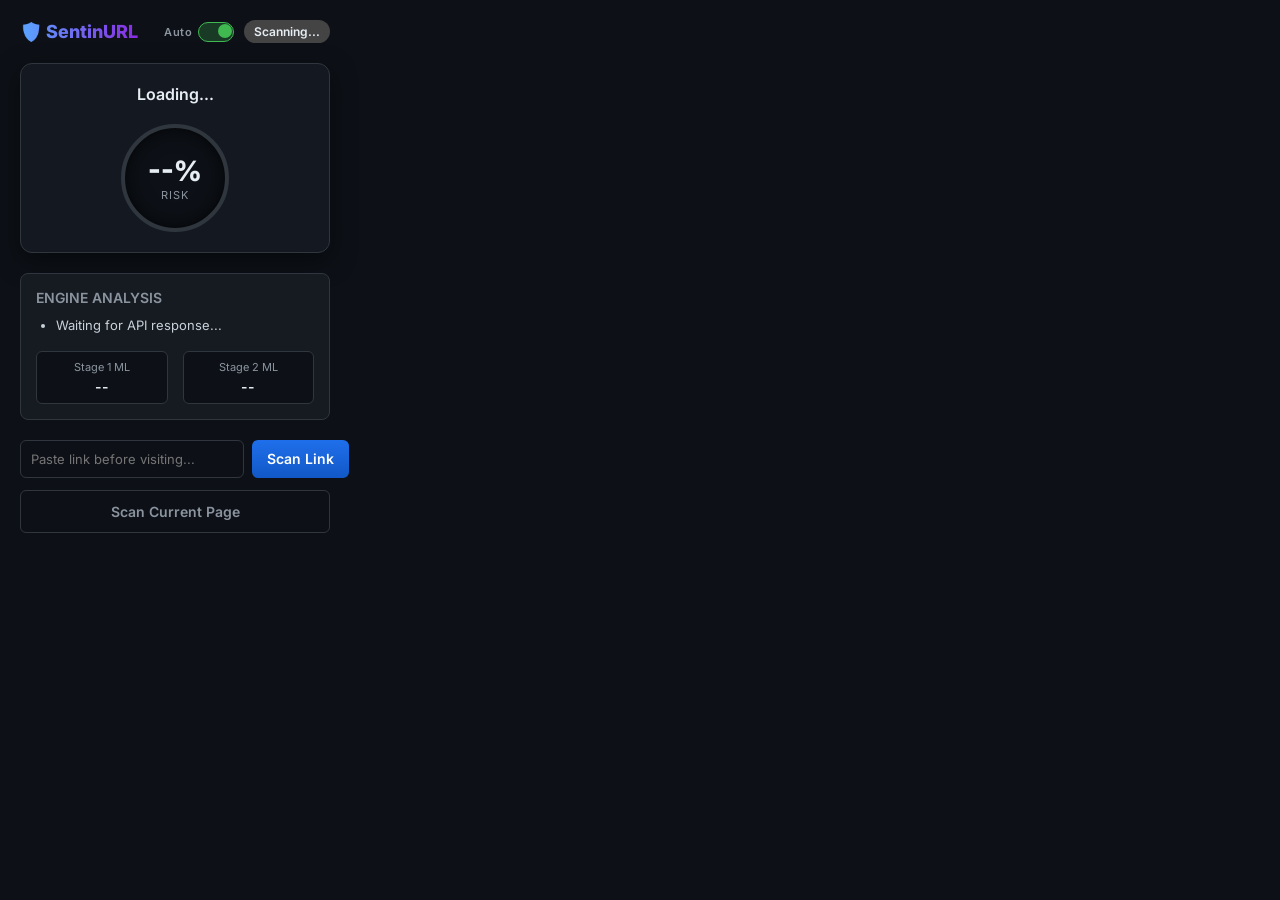
<file: chrome_extension/popup.html>
<!DOCTYPE html>
<html lang="en">
<head>
    <meta charset="UTF-8">
    <meta name="viewport" content="width=device-width, initial-scale=1.0">
    <title>SentinURL Extension</title>
    <link rel="stylesheet" href="popup.css">
    <link href="https://fonts.googleapis.com/css2?family=Inter:wght@400;600;800&display=swap" rel="stylesheet">
</head>
<body>
    <div class="container">
        <header>
            <div class="logo">🛡️ SentinURL</div>
            <div class="header-right">
                <div class="toggle-wrapper" title="Auto-Scan: Automatically scan every site you visit">
                    <span class="toggle-label" id="toggle-label">Auto</span>
                    <label class="switch">
                        <input type="checkbox" id="auto-scan-toggle" checked>
                        <span class="slider"></span>
                    </label>
                </div>
                <div class="status-badge" id="status-badge">Scanning...</div>
            </div>
        </header>

        <section class="main-card" id="main-card">
            <h1 id="domain-name">Loading...</h1>
            <div class="risk-circle" id="risk-circle">
                <span id="risk-score">--%</span>
                <p>RISK</p>
            </div>
        </section>

        <section class="details">
            <h3>Engine Analysis</h3>
            <ul id="analysis-list">
                <li>Waiting for API response...</li>
            </ul>
            
            <div class="metrics">
                <div class="metric">
                    <span class="label">Stage 1 ML</span>
                    <span class="val" id="ml1-val">--</span>
                </div>
                <div class="metric">
                    <span class="label">Stage 2 ML</span>
                    <span class="val" id="ml2-val">--</span>
                </div>
            </div>
        </section>

        <footer>
            <div class="manual-scan">
                <input type="text" id="manual-url" placeholder="Paste link before visiting..." autocomplete="off">
                <button id="manual-scan-btn">Scan Link</button>
            </div>
            <button id="rescan-btn" class="secondary-btn">Scan Current Page</button>
        </footer>
    </div>
    <script src="popup.js"></script>
</body>
</html>
</file>
<file: chrome_extension/popup.css>
html, body {
    margin: 0;
    padding: 0;
    width: 350px;
    min-height: 480px; /* Fixed Opera GX rendering issue */
    font-family: 'Inter', sans-serif;
    background-color: #0d1117;
    color: #e6edf3;
}

.container {
    padding: 20px;
    display: flex;
    flex-direction: column;
    gap: 20px;
}

header {
    display: flex;
    justify-content: space-between;
    align-items: center;
}

.header-right {
    display: flex;
    align-items: center;
    gap: 10px;
}

.logo {
    font-weight: 800;
    font-size: 18px;
    background: linear-gradient(90deg, #58a6ff, #8a2be2);
    -webkit-background-clip: text;
    background-clip: text;
    -webkit-text-fill-color: transparent;
}

.status-badge {
    background: #444;
    padding: 4px 10px;
    border-radius: 12px;
    font-size: 12px;
    font-weight: 600;
}

.status-safe { background: rgba(46, 160, 67, 0.2); color: #3fb950; border: 1px solid #3fb950; }
.status-phish { background: rgba(248, 81, 73, 0.2); color: #ff7b72; border: 1px solid #ff7b72; }

.main-card {
    background: rgba(22, 27, 34, 0.8);
    border: 1px solid #30363d;
    border-radius: 12px;
    padding: 20px;
    text-align: center;
    box-shadow: 0 8px 24px rgba(0,0,0,0.5);
    display: flex;
    flex-direction: column;
    align-items: center;
}

h1 {
    font-size: 16px;
    margin: 0 0 20px 0;
    word-break: break-all;
    font-weight: 600;
}

.risk-circle {
    width: 100px;
    height: 100px;
    border-radius: 50%;
    display: flex;
    flex-direction: column;
    align-items: center;
    justify-content: center;
    background: #0d1117;
    border: 4px solid #30363d;
    box-shadow: inset 0 0 20px rgba(0,0,0,0.8);
    transition: all 0.4s ease;
}

.risk-circle span {
    font-size: 28px;
    font-weight: 800;
}

.risk-circle p {
    margin: 0;
    font-size: 11px;
    letter-spacing: 1px;
    color: #8b949e;
}

.safe-ring { border-color: #3fb950; box-shadow: 0 0 15px rgba(63, 185, 80, 0.4); }
.phish-ring { border-color: #ff7b72; box-shadow: 0 0 20px rgba(255, 123, 114, 0.6); }

.details {
    background: #161b22;
    border-radius: 8px;
    padding: 15px;
    border: 1px solid #30363d;
}

.details h3 {
    margin: 0 0 10px 0;
    font-size: 14px;
    color: #8b949e;
    text-transform: uppercase;
    font-weight: 600;
}

ul {
    margin: 0 0 15px 0;
    padding-left: 20px;
    font-size: 13px;
    color: #c9d1d9;
    line-height: 1.5;
}

.metrics {
    display: flex;
    gap: 15px;
}

.metric {
    background: #0d1117;
    padding: 8px;
    border-radius: 6px;
    flex: 1;
    display: flex;
    flex-direction: column;
    align-items: center;
    border: 1px solid #30363d;
}

.metric .label { font-size: 11px; color: #8b949e; }
.metric .val { font-size: 14px; font-weight: 600; margin-top: 4px; }

button {
    width: 100%;
    padding: 12px;
    background: linear-gradient(180deg, #1f6feb, #1158c7);
    color: white;
    border: none;
    border-radius: 6px;
    font-size: 14px;
    font-weight: 600;
    cursor: pointer;
    font-family: inherit;
}

button:hover { background: #1f6feb; }

.manual-scan {
    display: flex;
    gap: 8px;
    margin-bottom: 12px;
}

#manual-url {
    flex: 1;
    padding: 10px;
    background: #0d1117;
    border: 1px solid #30363d;
    border-radius: 6px;
    color: #e6edf3;
    font-size: 13px;
    font-family: inherit;
    outline: none;
}

#manual-url:focus {
    border-color: #58a6ff;
}

#manual-scan-btn {
    width: auto;
    padding: 10px 15px;
    white-space: nowrap;
}

.secondary-btn {
    background: transparent;
    border: 1px solid #30363d;
    color: #8b949e;
}

.secondary-btn:hover {
    background: #161b22;
}

/* === TOGGLE SWITCH === */
.toggle-wrapper {
    display: flex;
    align-items: center;
    gap: 6px;
    cursor: pointer;
}

.toggle-label {
    font-size: 11px;
    font-weight: 600;
    color: #8b949e;
    letter-spacing: 0.5px;
    transition: color 0.3s;
}

.toggle-label.active {
    color: #3fb950;
}

.switch {
    position: relative;
    display: inline-block;
    width: 36px;
    height: 20px;
    cursor: pointer;
}

.switch input {
    opacity: 0;
    width: 0;
    height: 0;
}

.slider {
    position: absolute;
    top: 0; left: 0; right: 0; bottom: 0;
    background-color: #30363d;
    border-radius: 20px;
    transition: background-color 0.3s;
}

.slider:before {
    content: "";
    position: absolute;
    height: 14px;
    width: 14px;
    left: 3px;
    bottom: 3px;
    background-color: #8b949e;
    border-radius: 50%;
    transition: transform 0.3s, background-color 0.3s;
}

input:checked + .slider {
    background-color: rgba(63, 185, 80, 0.25);
    border: 1px solid #3fb950;
}

input:checked + .slider:before {
    transform: translateX(16px);
    background-color: #3fb950;
}

/* Dimmed state when auto-scan is OFF */
.extension-disabled .main-card,
.extension-disabled .details {
    opacity: 0.45;
    pointer-events: none;
}

.extension-disabled .status-badge {
    background: rgba(100,100,100,0.2);
    color: #555;
    border-color: #333;
}

.disabled-notice {
    background: rgba(139, 148, 158, 0.08);
    border: 1px dashed #30363d;
    border-radius: 8px;
    padding: 12px;
    text-align: center;
    font-size: 13px;
    color: #8b949e;
    line-height: 1.5;
}
</file>
